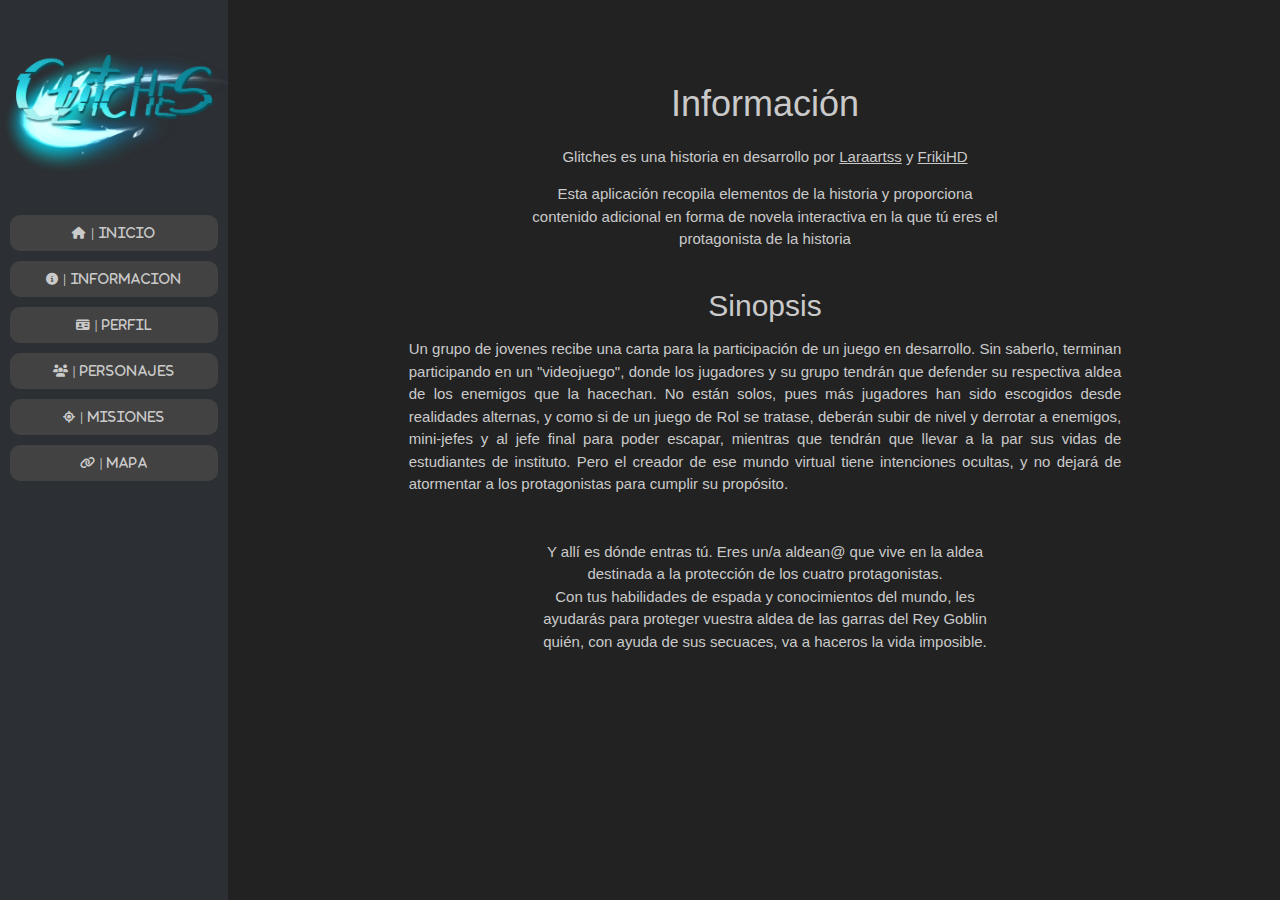
<file: html/informacion.html>
<html>
    <head>
        <title>Información | Glitches</title>
        <meta charset="UTF-8">
        <meta name="viewport" content="width=device-width, initial-scale=1">
        <meta name="mobile-web-app-capable" content="yes">
        <meta name="application-name" content="Glitches">
        <link rel="icon" sizes="512x512" href="../img/glitchesIcon.png">
        <link rel="stylesheet" href="https://www.w3schools.com/w3css/4/w3.css">
        <link rel="stylesheet" href="https://cdnjs.cloudflare.com/ajax/libs/font-awesome/6.1.1/css/all.min.css">
        <link rel="stylesheet" href="../css/mystyles.css">
        <script src="../js/menuScript.js"></script>
    </head>
    <body>



        <!-- MENU PRINCIPAL -->

        <!-- Icon Bar (Sidebar - hidden on small screens) -->
        <nav class="w3-sidebar w3-bar-block w3-small w3-hide-small w3-center">
        <!-- Avatar image in top left corner -->
        <img src="../img/glitchesLogo.png" style="width:100%">
        <a href="../html/index.html" class="w3-bar-item w3-button w3-padding-large" id="myNavbarItems">
            <i class="fa-solid fa-house" id="menuIcon"> | Inicio</i>
        </a>
        <a href="../html/informacion.html" class="w3-bar-item w3-button w3-padding-large" id="myNavbarItems">
            <i class="fa-solid fa-circle-info" id="menuIcon"> | Informacion</i>
        </a>
        <a href="../html/perfil.html" class="w3-bar-item w3-button w3-padding-large" id="myNavbarItems">
            <i class="fa-solid fa-id-card" id="menuIcon"> | Perfil</i>
        </a>
        <a href="../html/personajes.html" class="w3-bar-item w3-button w3-padding-large" id="myNavbarItems">
            <i class="fa-solid fa-users" id="menuIcon"> | Personajes</i>
        </a>
        <a href="../html/misiones.html" class="w3-bar-item w3-button w3-padding-large" id="myNavbarItems">
            <i class="fa-solid fa-location-crosshairs" id="menuIcon"> | Misiones</i>
        </a>
        <a href="../html/mapa.html" class="w3-bar-item w3-button w3-padding-large" id="myNavbarItems">
            <i class="fa-solid fa-link" id="menuIcon"> | Mapa</i>
        </a>
        </nav>

        <!-- Navbar on small screens (Hidden on medium and large screens) -->
        <div class="w3-top w3-hide-large w3-hide-medium">
        <div class="w3-bar w3-opacity w3-hover-opacity-off w3-center w3-small" id="myMobileNavbar">
            <div class="topnav" id="myTopnav">
                <a href="javascript:void(0);" class="icon" onclick="myFunction()">
                    <i class="fa fa-bars"></i>
                </a>
                <a href="../html/index.html" class="active" id="myNavbarItems">
                    <i class="fa-solid fa-house" id="menuIcon"> | Inicio</i>
                </a>
                <a href="../html/informacion.html" id="myNavbarItems">
                    <i class="fa-solid fa-circle-info" id="menuIcon"> | Informacion</i>
                </a>
                <a href="../html/perfil.html" id="myNavbarItems">
                    <i class="fa-solid fa-id-card" id="menuIcon"> | Perfil</i>
                </a>
                <a href="../html/personajes.html" id="myNavbarItems">
                    <i class="fa-solid fa-users" id="menuIcon"> | Personajes</i>
                </a>
                <a href="../html/misiones.html" id="myNavbarItems">
                    <i class="fa-solid fa-location-crosshairs" id="menuIcon"> | Misiones</i>
                </a>
                <a href="../html/mapa.html" id="myNavbarItems">
                    <i class="fa-solid fa-link" id="menuIcon"> | Mapa</i>
                </a>
            </div>
        </div>
        </div>

        <!-- MENU PRINCIPAL -->


        
        <!-- Page Content -->
        <div class="w3-padding-large" id="main">
        <!-- Header/Home -->
        <header class="w3-container w3-padding-32 w3-center">
            <br>
            <h1> Información </h1>
            <p>Glitches es una historia en desarrollo por <a href="https://www.instagram.com/laraartss_" target="_blank">Laraartss</a> y <a href="https://www.instagram.com/frikihd" target="_blank">FrikiHD</a></p>
            <div class="info">Esta aplicación recopila elementos de la historia y proporciona contenido adicional en forma de novela interactiva en la que tú eres el protagonista de la historia</div>
            <br>
            <h2>Sinopsis</h2>
            <div class="info" style="max-width:75% !important; text-align:justify;">
                    Un grupo de jovenes recibe una carta para la participación de un juego en desarrollo. Sin saberlo, terminan participando en un "videojuego", donde los jugadores y su grupo tendrán que defender su respectiva aldea de los enemigos que la hacechan. No están solos, pues más jugadores han sido escogidos desde realidades alternas, y como si de un juego de Rol se tratase, deberán subir de nivel y derrotar a enemigos, mini-jefes y al jefe final para poder escapar, mientras que tendrán que llevar a la par sus vidas de estudiantes de instituto. Pero el creador de ese mundo virtual tiene intenciones ocultas, y no dejará de atormentar a los protagonistas para cumplir su propósito.
            </div>
            <br><br>
            <div class="info">Y allí es dónde entras tú. Eres un/a aldean@ que vive en la aldea destinada a la protección de los cuatro protagonistas. <br>Con tus habilidades de espada y conocimientos del mundo, les ayudarás para proteger vuestra aldea de las garras del Rey Goblin quién, con ayuda de sus secuaces, va a haceros la vida imposible.</div>
        </header>
        </div>
    </body>
</html>
</file>
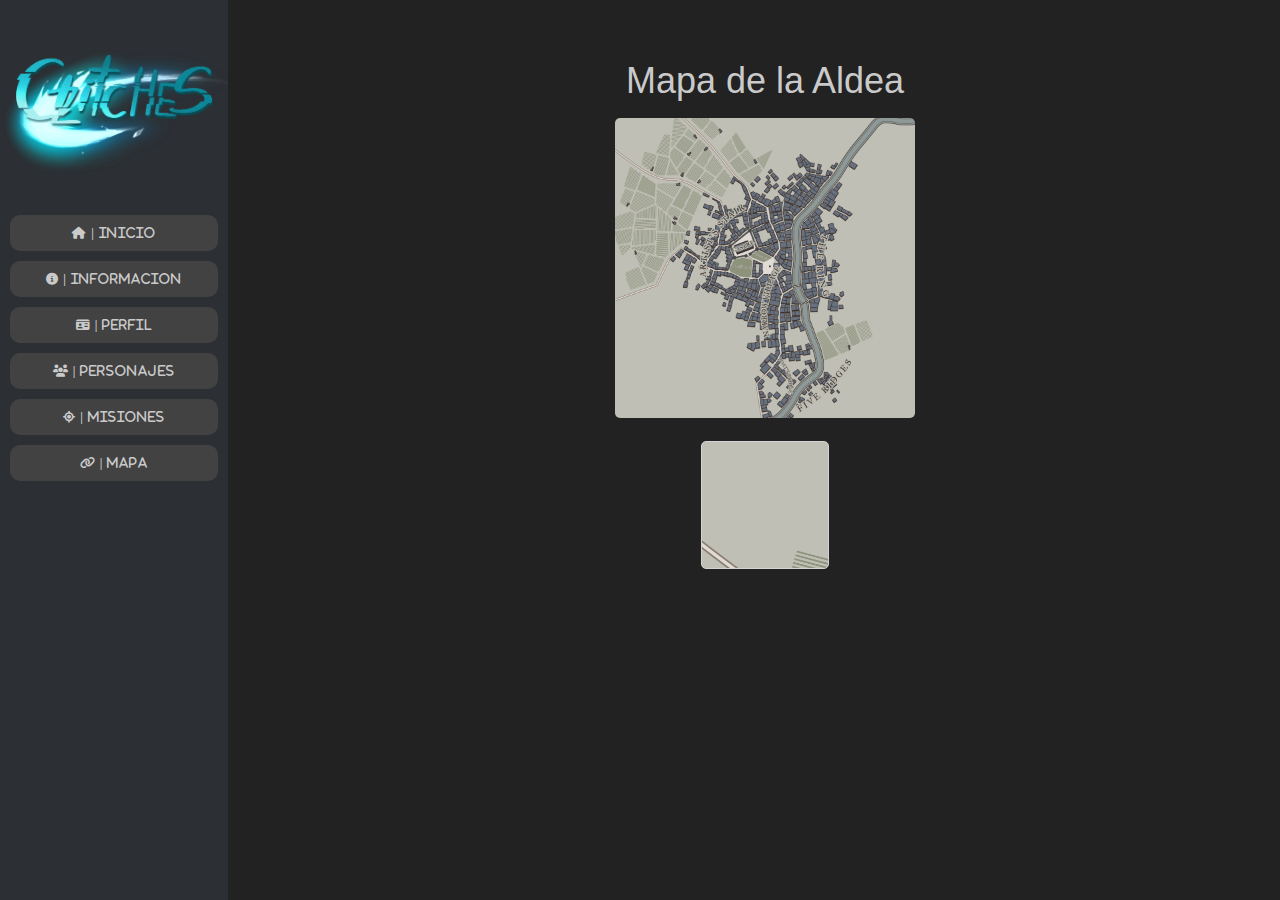
<file: html/mapa.html>
<html>
    <head>
        <title>Mapa | Glitches</title>
        <meta charset="UTF-8">
        <meta name="viewport" content="width=device-width, initial-scale=1">
        <meta name="mobile-web-app-capable" content="yes">
        <meta name="application-name" content="Glitches">
        <link rel="icon" sizes="512x512" href="../img/glitchesIcon.png">
        <link rel="stylesheet" href="https://www.w3schools.com/w3css/4/w3.css">
        <link rel="stylesheet" href="https://cdnjs.cloudflare.com/ajax/libs/font-awesome/6.1.1/css/all.min.css">
        <link rel="stylesheet" href="../css/mystyles.css">
        <script src="../js/menuScript.js"></script>
        <script src="../js/mapScript.js"></script>
    </head>
    <body>



        <!-- MENU PRINCIPAL -->

        <!-- Icon Bar (Sidebar - hidden on small screens) -->
        <nav class="w3-sidebar w3-bar-block w3-small w3-hide-small w3-center">
            <!-- Avatar image in top left corner -->
            <img src="../img/glitchesLogo.png" style="width:100%">
            <a href="../html/index.html" class="w3-bar-item w3-button w3-padding-large" id="myNavbarItems">
                <i class="fa-solid fa-house" id="menuIcon"> | Inicio</i>
            </a>
            <a href="../html/informacion.html" class="w3-bar-item w3-button w3-padding-large" id="myNavbarItems">
                <i class="fa-solid fa-circle-info" id="menuIcon"> | Informacion</i>
            </a>
            <a href="../html/perfil.html" class="w3-bar-item w3-button w3-padding-large" id="myNavbarItems">
                <i class="fa-solid fa-id-card" id="menuIcon"> | Perfil</i>
            </a>
            <a href="../html/personajes.html" class="w3-bar-item w3-button w3-padding-large" id="myNavbarItems">
                <i class="fa-solid fa-users" id="menuIcon"> | Personajes</i>
            </a>
            <a href="../html/misiones.html" class="w3-bar-item w3-button w3-padding-large" id="myNavbarItems">
                <i class="fa-solid fa-location-crosshairs" id="menuIcon"> | Misiones</i>
            </a>
            <a href="../html/mapa.html" class="w3-bar-item w3-button w3-padding-large" id="myNavbarItems">
                <i class="fa-solid fa-link" id="menuIcon"> | Mapa</i>
            </a>
            </nav>
    
            <!-- Navbar on small screens (Hidden on medium and large screens) -->
            <div class="w3-top w3-hide-large w3-hide-medium">
            <div class="w3-bar w3-opacity w3-hover-opacity-off w3-center w3-small" id="myMobileNavbar">
                <div class="topnav" id="myTopnav">
                    <a href="javascript:void(0);" class="icon" onclick="myFunction()">
                        <i class="fa fa-bars"></i>
                    </a>
                    <a href="../html/index.html" class="active" id="myNavbarItems">
                        <i class="fa-solid fa-house" id="menuIcon"> | Inicio</i>
                    </a>
                    <a href="../html/informacion.html" id="myNavbarItems">
                        <i class="fa-solid fa-circle-info" id="menuIcon"> | Informacion</i>
                    </a>
                    <a href="../html/perfil.html" id="myNavbarItems">
                        <i class="fa-solid fa-id-card" id="menuIcon"> | Perfil</i>
                    </a>
                    <a href="../html/personajes.html" id="myNavbarItems">
                        <i class="fa-solid fa-users" id="menuIcon"> | Personajes</i>
                    </a>
                    <a href="../html/misiones.html" id="myNavbarItems">
                        <i class="fa-solid fa-location-crosshairs" id="menuIcon"> | Misiones</i>
                    </a>
                    <a href="../html/mapa.html" id="myNavbarItems">
                        <i class="fa-solid fa-link" id="menuIcon"> | Mapa</i>
                    </a>
                </div>
            </div>
            </div>
    
            <!-- MENU PRINCIPAL -->



        <!-- Page Content -->
        <div class="w3-padding-large" id="main">
        <!-- Header/Home -->
        <header class="w3-container w3-padding-32" id="home">
            <h1 class="w3-center">Mapa de la Aldea</h1>
            <div class="img-zoom-container">
                <img id="myimage" src="../img/village.png" class="w3-image" width="300" height="240" alt="village">
                <br>
                <div id="myresult" class="img-zoom-result w3-image"></div>
        </header>
            </div>

        <script id="myimagezoom">
        imageZoom("myimage", "myresult");
        </script>
    </body>
</html>
</file>
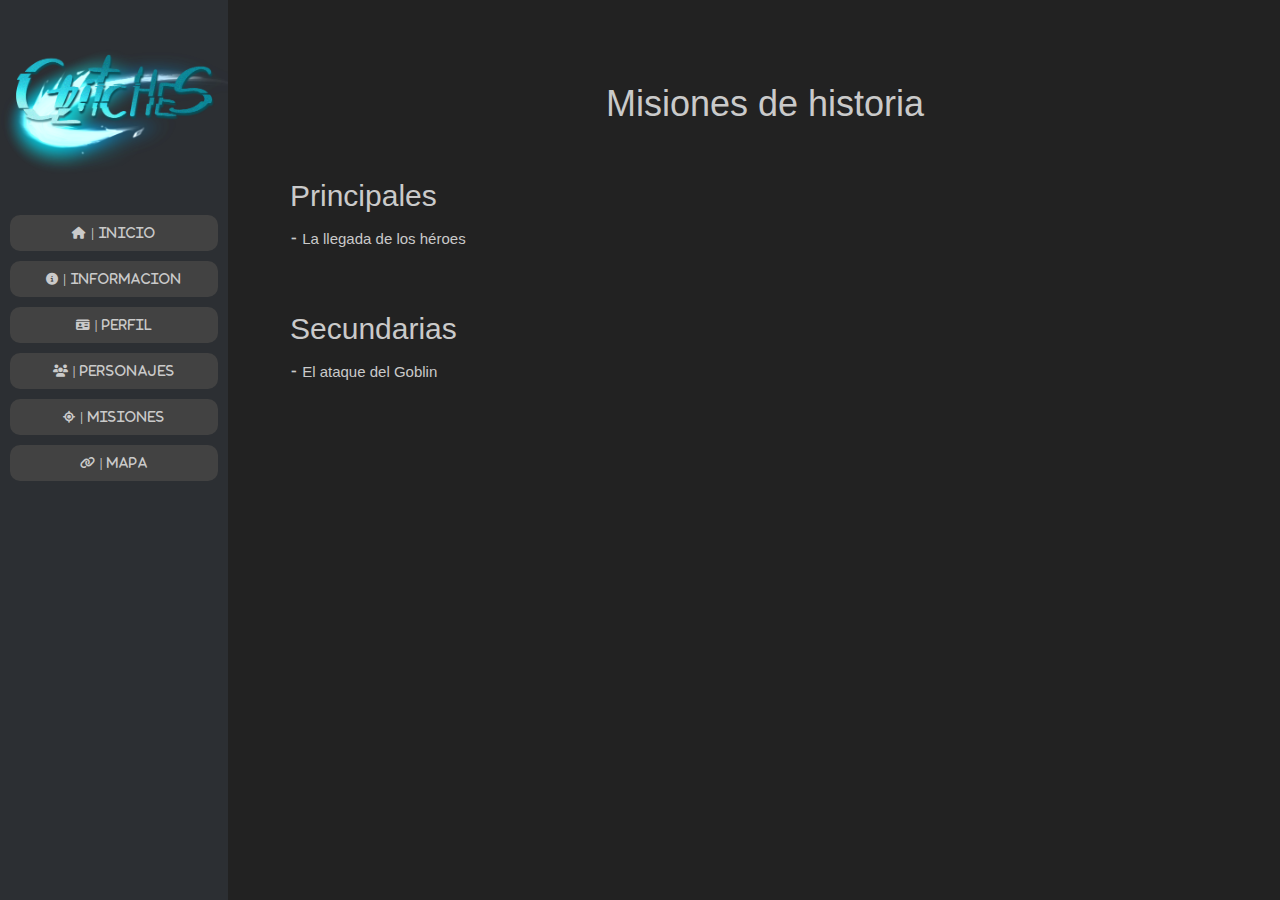
<file: html/misiones.html>
<html>
    <head>
        <title>Información | Glitches</title>
        <meta charset="UTF-8">
        <meta name="viewport" content="width=device-width, initial-scale=1">
        <meta name="mobile-web-app-capable" content="yes">
        <meta name="application-name" content="Glitches">
        <link rel="icon" sizes="512x512" href="../img/glitchesIcon.png">
        <link rel="stylesheet" href="https://www.w3schools.com/w3css/4/w3.css">
        <link rel="stylesheet" href="https://cdnjs.cloudflare.com/ajax/libs/font-awesome/6.1.1/css/all.min.css">
        <link rel="stylesheet" href="../css/mystyles.css">
        <script src="../js/menuScript.js"></script>
    </head>
    <body>



        <!-- MENU PRINCIPAL -->

        <!-- Icon Bar (Sidebar - hidden on small screens) -->
        <nav class="w3-sidebar w3-bar-block w3-small w3-hide-small w3-center">
        <!-- Avatar image in top left corner -->
        <img src="../img/glitchesLogo.png" style="width:100%">
        <a href="../html/index.html" class="w3-bar-item w3-button w3-padding-large" id="myNavbarItems">
            <i class="fa-solid fa-house" id="menuIcon"> | Inicio</i>
        </a>
        <a href="../html/informacion.html" class="w3-bar-item w3-button w3-padding-large" id="myNavbarItems">
            <i class="fa-solid fa-circle-info" id="menuIcon"> | Informacion</i>
        </a>
        <a href="../html/perfil.html" class="w3-bar-item w3-button w3-padding-large" id="myNavbarItems">
            <i class="fa-solid fa-id-card" id="menuIcon"> | Perfil</i>
        </a>
        <a href="../html/personajes.html" class="w3-bar-item w3-button w3-padding-large" id="myNavbarItems">
            <i class="fa-solid fa-users" id="menuIcon"> | Personajes</i>
        </a>
        <a href="../html/misiones.html" class="w3-bar-item w3-button w3-padding-large" id="myNavbarItems">
            <i class="fa-solid fa-location-crosshairs" id="menuIcon"> | Misiones</i>
        </a>
        <a href="../html/mapa.html" class="w3-bar-item w3-button w3-padding-large" id="myNavbarItems">
            <i class="fa-solid fa-link" id="menuIcon"> | Mapa</i>
        </a>
        </nav>

        <!-- Navbar on small screens (Hidden on medium and large screens) -->
        <div class="w3-top w3-hide-large w3-hide-medium">
        <div class="w3-bar w3-opacity w3-hover-opacity-off w3-center w3-small" id="myMobileNavbar">
            <div class="topnav" id="myTopnav">
                <a href="javascript:void(0);" class="icon" onclick="myFunction()">
                    <i class="fa fa-bars"></i>
                </a>
                <a href="../html/index.html" class="active" id="myNavbarItems">
                    <i class="fa-solid fa-house" id="menuIcon"> | Inicio</i>
                </a>
                <a href="../html/informacion.html" id="myNavbarItems">
                    <i class="fa-solid fa-circle-info" id="menuIcon"> | Informacion</i>
                </a>
                <a href="../html/perfil.html" id="myNavbarItems">
                    <i class="fa-solid fa-id-card" id="menuIcon"> | Perfil</i>
                </a>
                <a href="../html/personajes.html" id="myNavbarItems">
                    <i class="fa-solid fa-users" id="menuIcon"> | Personajes</i>
                </a>
                <a href="../html/misiones.html" id="myNavbarItems">
                    <i class="fa-solid fa-location-crosshairs" id="menuIcon"> | Misiones</i>
                </a>
                <a href="../html/mapa.html" id="myNavbarItems">
                    <i class="fa-solid fa-link" id="menuIcon"> | Mapa</i>
                </a>
            </div>
        </div>
        </div>

        <!-- MENU PRINCIPAL -->


        
        <!-- Page Content -->
        <div class="w3-padding-large quests" id="main">
        <!-- Header/Home -->
        <header class="w3-container w3-padding-32">
            <br>
            <h1 class="w3-center"> Misiones de historia </h1>
            <br>
            <h2>Principales</h2>
            <div>⁃
                <a href="./quests/story1.html"> La llegada de los héroes</a>
            </div>
            <br><br>
            <h2>Secundarias</h2>
            <div>⁃
                <a href="./quests/sidequest1.html"> El ataque del Goblin</a>
            </div>
            <br><br>
        </header>
        </div>
    </body>
</html>
</file>
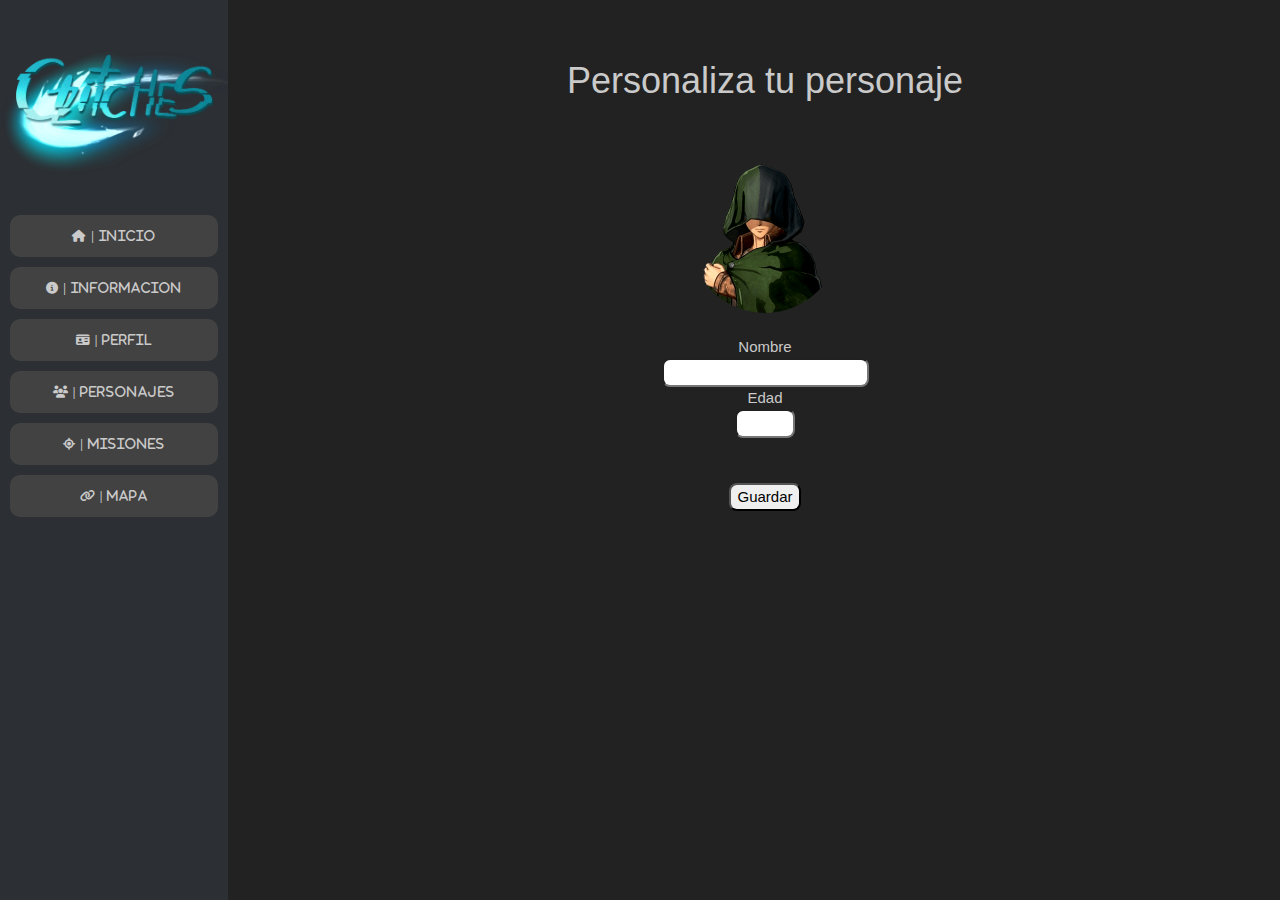
<file: html/perfil.html>
<!DOCTYPE html>
<html>
    <head>
        <title>Perfil de personaje | Glitches</title>
        <meta charset="utf-8">
        <meta name="viewport" content="width=device-width, initial-scale=1">
        <meta name="mobile-web-app-capable" content="yes">
        <meta name="application-name" content="Glitches">
        <link rel="icon" sizes="512x512" href="../img/glitchesIcon.png">
        <link rel="stylesheet" href="https://www.w3schools.com/w3css/4/w3.css">
        <link rel="stylesheet" href="https://cdnjs.cloudflare.com/ajax/libs/font-awesome/6.1.1/css/all.min.css">
        <link rel="stylesheet" href="../css/mystyles.css">
        <script src="../js/profileScript.js"></script>
        <script src="../js/menuScript.js"></script>
    </head>
    <body onload="displayProfile()">



        <!-- MENU PRINCIPAL -->

        <!-- Icon Bar (Sidebar - hidden on small screens) -->
        <nav class="w3-sidebar w3-bar-block w3-small w3-hide-small w3-center">
        <!-- Avatar image in top left corner -->
        <img src="../img/glitchesLogo.png" style="width:100%">
        <a href="../html/index.html" class="w3-bar-item w3-button w3-padding-large" id="myNavbarItems">
            <i class="fa-solid fa-house" id="menuIcon"> | Inicio</i>
        </a>
        <a href="../html/informacion.html" class="w3-bar-item w3-button w3-padding-large" id="myNavbarItems">
            <i class="fa-solid fa-circle-info" id="menuIcon"> | Informacion</i>
        </a>
        <a href="../html/perfil.html" class="w3-bar-item w3-button w3-padding-large" id="myNavbarItems">
            <i class="fa-solid fa-id-card" id="menuIcon"> | Perfil</i>
        </a>
        <a href="../html/personajes.html" class="w3-bar-item w3-button w3-padding-large" id="myNavbarItems">
            <i class="fa-solid fa-users" id="menuIcon"> | Personajes</i>
        </a>
        <a href="../html/misiones.html" class="w3-bar-item w3-button w3-padding-large" id="myNavbarItems">
            <i class="fa-solid fa-location-crosshairs" id="menuIcon"> | Misiones</i>
        </a>
        <a href="../html/mapa.html" class="w3-bar-item w3-button w3-padding-large" id="myNavbarItems">
            <i class="fa-solid fa-link" id="menuIcon"> | Mapa</i>
        </a>
        </nav>

        <!-- Navbar on small screens (Hidden on medium and large screens) -->
        <div class="w3-top w3-hide-large w3-hide-medium">
        <div class="w3-bar w3-opacity w3-hover-opacity-off w3-center w3-small" id="myMobileNavbar">
            <div class="topnav" id="myTopnav">
                <a href="javascript:void(0);" class="icon" onclick="myFunction()">
                    <i class="fa fa-bars"></i>
                </a>
                <a href="../html/index.html" id="myNavbarItems">
                    <i class="fa-solid fa-house" id="menuIcon"> | Inicio</i>
                </a>
                <a href="../html/informacion.html" id="myNavbarItems">
                    <i class="fa-solid fa-circle-info" id="menuIcon"> | Informacion</i>
                </a>
                <a href="../html/perfil.html" class="active" id="myNavbarItems">
                    <i class="fa-solid fa-id-card" id="menuIcon"> | Perfil</i>
                </a>
                <a href="../html/personajes.html" id="myNavbarItems">
                    <i class="fa-solid fa-users" id="menuIcon"> | Personajes</i>
                </a>
                <a href="../html/misiones.html" id="myNavbarItems">
                    <i class="fa-solid fa-location-crosshairs" id="menuIcon"> | Misiones</i>
                </a>
                <a href="../html/mapa.html" id="myNavbarItems">
                    <i class="fa-solid fa-link" id="menuIcon"> | Mapa</i>
                </a>
            </div>
        </div>
        </div>

        <!-- MENU PRINCIPAL -->



        <!-- Page Content -->
        <div class="w3-padding-large" id="main">
            <header class="w3-container w3-padding-32 w3-center" id="home">
                <h1> Personaliza tu personaje </h1>
                <br><br>
                <img src="../img/pfp.png" class="char-image" width="150px">
                <br><br>
                Nombre
                <form name="Login" onsubmit="return validateForm()">

                <input type="text" name="fName" id="FN" style="border-radius: 8px; text-align: center; width: fit-content;"> <br>

                Edad <br>
                <input type="number" min="1" max="99" name="ageField" id="age" style="border-radius: 8px; text-align: center;"> <br>
                <br>
                <br>
                <input onclick="UpdateProfile();" type="submit" name="sub" value="Guardar" style="border-radius: 8px;">

                </form>
            </header>
        </div>
    </body>
</html>
</file>
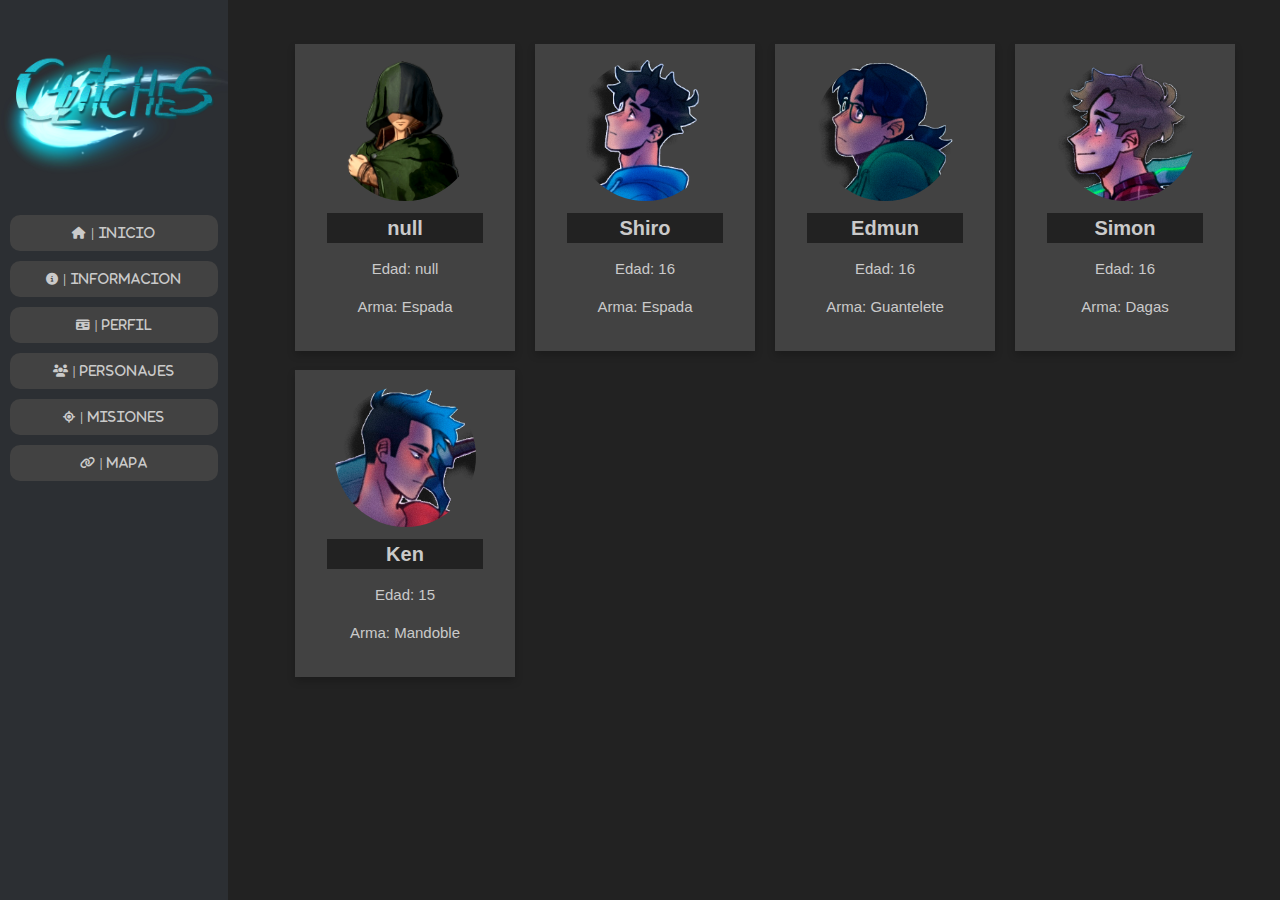
<file: html/personajes.html>
<html>

<head>
    <title>Personajes | Glitches</title>
    <meta charset="UTF-8">
    <meta name="viewport" content="width=device-width, initial-scale=1">
    <meta name="mobile-web-app-capable" content="yes">
    <meta name="application-name" content="Glitches">
    <link rel="icon" sizes="512x512" href="../img/glitchesIcon.png">
    <link rel="stylesheet" href="https://www.w3schools.com/w3css/4/w3.css">
    <link rel="stylesheet" href="https://cdnjs.cloudflare.com/ajax/libs/font-awesome/6.1.1/css/all.min.css">
    <link rel="stylesheet" href="../css/mystyles.css">
    <script src="../js/menuScript.js"></script>
    <script src="../js/profileScript.js"></script>
</head>

<body>



    <!-- MENU PRINCIPAL -->

    <!-- Icon Bar (Sidebar - hidden on small screens) -->
    <nav class="w3-sidebar w3-bar-block w3-small w3-hide-small w3-center">
        <!-- Avatar image in top left corner -->
        <img src="../img/glitchesLogo.png" style="width:100%">
        <a href="../html/index.html" class="w3-bar-item w3-button w3-padding-large" id="myNavbarItems">
            <i class="fa-solid fa-house" id="menuIcon"> | Inicio</i>
        </a>
        <a href="../html/informacion.html" class="w3-bar-item w3-button w3-padding-large" id="myNavbarItems">
            <i class="fa-solid fa-circle-info" id="menuIcon"> | Informacion</i>
        </a>
        <a href="../html/perfil.html" class="w3-bar-item w3-button w3-padding-large" id="myNavbarItems">
            <i class="fa-solid fa-id-card" id="menuIcon"> | Perfil</i>
        </a>
        <a href="../html/personajes.html" class="w3-bar-item w3-button w3-padding-large" id="myNavbarItems">
            <i class="fa-solid fa-users" id="menuIcon"> | Personajes</i>
        </a>
        <a href="../html/misiones.html" class="w3-bar-item w3-button w3-padding-large" id="myNavbarItems">
            <i class="fa-solid fa-location-crosshairs" id="menuIcon"> | Misiones</i>
        </a>
        <a href="../html/mapa.html" class="w3-bar-item w3-button w3-padding-large" id="myNavbarItems">
            <i class="fa-solid fa-link" id="menuIcon"> | Mapa</i>
        </a>
    </nav>

    <!-- Navbar on small screens (Hidden on medium and large screens) -->
    <div class="w3-top w3-hide-large w3-hide-medium">
        <div class="w3-bar w3-opacity w3-hover-opacity-off w3-center w3-small" id="myMobileNavbar">
            <div class="topnav" id="myTopnav">
                <a href="javascript:void(0);" class="icon" onclick="myFunction()">
                    <i class="fa fa-bars"></i>
                </a>
                <a href="../html/index.html" class="active" id="myNavbarItems">
                    <i class="fa-solid fa-house" id="menuIcon"> | Inicio</i>
                </a>
                <a href="../html/informacion.html" id="myNavbarItems">
                    <i class="fa-solid fa-circle-info" id="menuIcon"> | Informacion</i>
                </a>
                <a href="../html/perfil.html" id="myNavbarItems">
                    <i class="fa-solid fa-id-card" id="menuIcon"> | Perfil</i>
                </a>
                <a href="../html/personajes.html" id="myNavbarItems">
                    <i class="fa-solid fa-users" id="menuIcon"> | Personajes</i>
                </a>
                <a href="../html/misiones.html" id="myNavbarItems">
                    <i class="fa-solid fa-location-crosshairs" id="menuIcon"> | Misiones</i>
                </a>
                <a href="../html/mapa.html" id="myNavbarItems">
                    <i class="fa-solid fa-link" id="menuIcon"> | Mapa</i>
                </a>
            </div>
        </div>
    </div>

    <!-- MENU PRINCIPAL -->



    <!-- Page Content -->
    <div class="w3-padding-large" id="main">
        <!-- Header/Home -->
        <header class="w3-container w3-padding-32 w3-center" id="home">
            <div class="row">
                <div class="column">
                    <div class="card">
                        <img src="../img/pfp.png" class="w3-image char-image" width="75%" alt="Player">
                        <div class="container">
                            <h4 id="username"><b>???</b></h4>
                            <p id="userage">Edad: ???</p>
                            <p>Arma: Espada</p>
                        </div>
                    </div>
                </div>
                <div class="column">
                    <div class="card">
                        <img src="../img/Shiro.png" class="w3-image char-image" width="75%" alt="Shiro">
                        <div class="container">
                            <h4><b>Shiro</b></h4>
                            <p>Edad: 16</p>
                            <p>Arma: Espada</p>
                        </div>
                    </div>
                </div>
                <div class="column">
                    <div class="card">
                        <img src="../img/Edmun.png" class="w3-image char-image" width="75%" alt="Edmun">
                        <div class="container">
                            <h4><b>Edmun</b></h4>
                            <p>Edad: 16</p>
                            <p>Arma: Guantelete</p>
                        </div>
                    </div>
                </div>
                <div class="column">
                    <div class="card">
                        <img src="../img/Simon.png" class="w3-image char-image" width="75%" alt="Simon">
                        <div class="container">
                            <h4><b>Simon</b></h4>
                            <p>Edad: 16</p>
                            <p>Arma: Dagas</p>
                        </div>
                    </div>
                </div>
                <div class="column">
                    <div class="card">
                        <img src="../img/Ken.png" class="w3-image char-image" width="75%" alt="Ken">
                        <div class="container">
                            <h4><b>Ken</b></h4>
                            <p>Edad: 15</p>
                            <p>Arma: Mandoble</p>
                        </div>
                    </div>
                </div>
            </div>
        </header>
    </div>
</body>
    <script>
        let userName = localStorage.getItem('name');
        let headingName = document.getElementById('username');
        let userAge = localStorage.getItem('age');
        let paragraphAge = document.getElementById('userage');
        headingName.innerHTML = `<b>${userName}<b>`;
        paragraphAge.innerHTML = `Edad: ${userAge}`
    </script>

</html>
</file>
<file: css/mystyles.css>
body, h1, h2, h3, h4, h5, h6 {
  font-family: "Verdana", sans-serif;
  background: #222;
  color: #cacaca;
}

div.quests a {
  text-decoration: none;
  text-align: left !important;
}

/* MOBILE MENU */

/* Add a black background color to the top navigation */
.topnav {
  overflow: hidden !important;
  position: fixed !important;
  /* Make it stick/fixed */
  top: 0;
  /* Stay on top */
  width: 100%;
  /* Full width */
  transition: top 0.3s;
  /* Transition effect when sliding down (and up) */
}

/* Style the links inside the navigation bar */
.topnav a {
  float: center !important;
  display: block;
  color: #cacaca;
  text-align: center !important;
  padding: 14px 16px !important;
  font-size: 18px !important;
  margin-bottom: 0% !important;
}

.topnav a.active {
  background-color: #686c69 !important;
}

/* Hide the link that should open and close the topnav on small screens */
.topnav .icon {
  display: none;
}

/* When the screen is less than 600 pixels wide, hide all links, except for the first one ("Home"). Show the link that contains should open and close the topnav (.icon) */
@media screen and (max-width: 600px) {
  .topnav a:not(:first-child) {
    display: none;
  }

  .topnav a.icon {
    float: right;
    display: block;
  }
}

/* The "responsive" class is added to the topnav with JavaScript when the user clicks on the icon. This class makes the topnav look good on small screens (display the links vertically instead of horizontally) */
@media screen and (max-width: 600px) {
  .topnav.responsive {
    position: relative !important;
    padding-bottom: 4%;
  }

  .topnav.responsive a.icon {
    position: absolute !important;
    right: 0;
    top: 0;
  }

  .topnav.responsive a {
    float: none !important;
    display: block;
    text-align: center !important;
  }
}

/* MOBILE MENU */



.w3-row-padding img {
  margin-bottom: 12px;
}

/* Set the width of the sidebar */
.w3-sidebar {
  width: 228px;
  background: #2c2f33;
}

.w3-bar {
  background: #2c2f33;
}

#main {
  margin-left: 250px;
}

/* Remove margins from "page content" on small screens */
@media only screen and (max-width: 600px) {
  #main {
    margin-left: 0;
  }
}

#myMobileNavbar {
  padding: 0px !important;
}

#myNavbarItems {
  font-size: 12px;
  background: #424242;
  margin-bottom: 10px;
  letter-spacing: 1px;
  border-radius: 10px;
  margin: 10px;
  width: auto;
}

#myNavbarItems:hover {
  background: #686c69 !important;
}

#menuIcon {
  color: #cacaca;
}



/* INFORMATION */

.info {
  text-align: center;
  max-width: 50%;
  margin: auto;
}

/* INFORMATION */



/* MAPA */

* {
  box-sizing: border-box;
}

.img-zoom-container {
  position: relative;
}

.img-zoom-lens {
  position: absolute;
  /*set the size of the lens:*/
  width: 40px;
  height: 40px;
}

.img-zoom-result {
  border: 1px solid #d4d4d4;
  /*set the size of the result div:*/
  width: 128px;
  height: 128px;
}

#myimage, #myresult {
  display: block !important;
  margin: auto !important;
  border-radius: 5px;
}

.char-image {
  border-radius: 100px;
}

/* MAPA */



/* PERSONAJES */

.card {
  /* Add shadows to create the "card" effect */
  box-shadow: 0 4px 8px 0 rgba(0,0,0,0.2);
  padding: 16px;
  text-align: center;
  background-color: #424242;
  transition: 0.3s;
  width: auto;
}

/* On mouse-over, add a deeper shadow */
.card:hover {
  box-shadow: 0 8px 16px 0 rgba(0,0,0,0.2);
}

/* Add some padding inside the card container */
.container {
  padding: 2px 16px;
}

/* Float four columns side by side */
.column {
  float: left;
  width: 25%;
  padding: 0 10px;
  padding-bottom: 2%;
}

/* Remove extra left and right margins, due to padding in columns */
.row {
  margin: 0 -5px;
}

/* Clear floats after the columns */
.row:after {
  content: "";
  display: table;
  clear: both;
}

/* Responsive columns - one column layout (vertical) on small screens */
@media screen and (max-width: 600px) {
  .column {
    width: 100%;
    display: block;
    margin-bottom: 20px;
  }
}

/* PERSONAJES */


/* MISIONES */

.quest-image {
  border-radius: 14px;
  width: 85%;
}

/* MISIONES */
</file>
